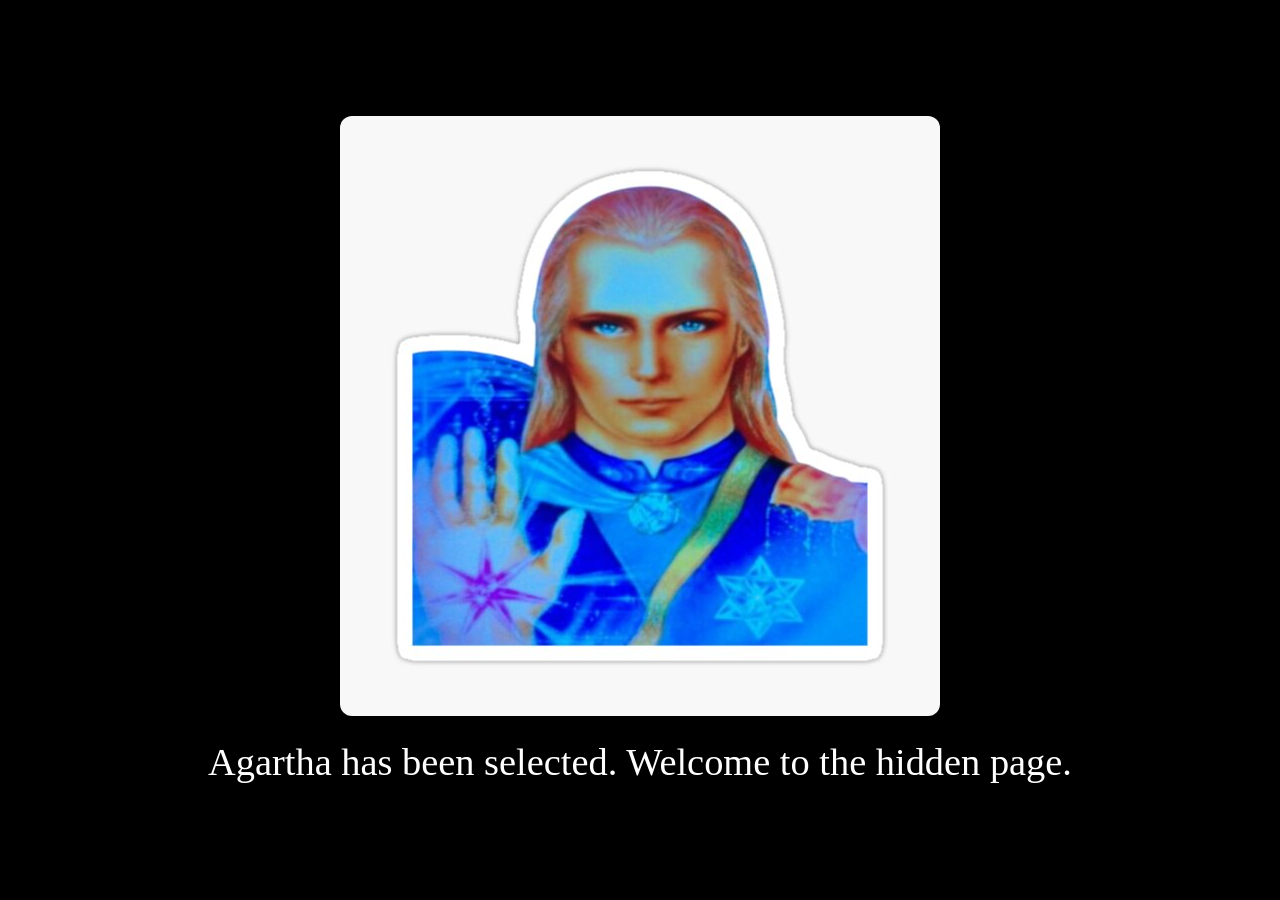
<file: agartha.html>
<!doctype html>
<html lang="en">
<head>
  <meta charset="utf-8">
  <meta name="viewport" content="width=device-width, initial-scale=1">
  <title>Agartha</title>
  <style>
    html, body { height: 100%; margin: 0; background: #000; color: #fff; }
    .container { height: 100%; display: flex; align-items: center; justify-content: center; flex-direction: column; padding: 12px; box-sizing: border-box; }
    .image-box { max-width: 100%; max-height: 80%; display: flex; align-items: center; justify-content: center; }
    .image-box img { width: auto; max-width: 100%; max-height: 100%; border-radius: 12px; box-shadow: 0 12px 40px rgba(0,0,0,0.6); }
    .text { margin-top: 24px; font-size: clamp(1.5rem, 3vw, 3rem); text-align: center; text-shadow: 0 2px 24px rgba(0,0,0,0.75); }
    .button { margin-top: 18px; padding: 12px 20px; border: none; border-radius: 10px; font-size: 1rem; cursor: pointer; background: #fff; color: #000; }
  </style>
</head>
<body>
  <div class="container">
    <div class="image-box">
      <img src="st,small,507x507-pad,600x600,f8f8f8.jpg" alt="Agartha page image">
    </div>
    <div class="text">Agartha has been selected. Welcome to the hidden page.</div>
    <button id="playButton" class="button" style="display:none;">Play Audio</button>
  </div>

  <audio id="prankAudio" src="Agartha%20matrix%209000%20%20%23agartha%20%20%20%23meme%20%20%20%23conspiracy.mp3" loop></audio>
  <script>
    (function() {
      const audio = document.getElementById('prankAudio');
      const playButton = document.getElementById('playButton');
      let audioCtx = null;
      let gainNode = null;
      let started = false;

      function setupAudio() {
        try {
          audioCtx = new (window.AudioContext || window.webkitAudioContext)();
          const source = audioCtx.createMediaElementSource(audio);
          gainNode = audioCtx.createGain();
          gainNode.gain.value = 6.0;
          source.connect(gainNode).connect(audioCtx.destination);
        } catch (e) {
          console.warn('WebAudio initialization failed', e);
          audioCtx = null;
          gainNode = null;
        }
      }

      async function playAudio() {
        if (audioCtx && audioCtx.state === 'suspended') {
          await audioCtx.resume().catch(() => {});
        }
        await audio.play();
        started = true;
        playButton.style.display = 'none';
      }

      setupAudio();
      playAudio().catch(() => {
        playButton.style.display = 'block';
      });

      playButton.addEventListener('click', async () => {
        try {
          await playAudio();
        } catch (e) {
          console.warn('Play failed', e);
        }
      });

      document.addEventListener('click', async function resumeAudio() {
        if (!started) {
          try { await playAudio(); } catch (e) {}
        }
        document.removeEventListener('click', resumeAudio);
      });
    })();
  </script>
</body>
</html>
</file>
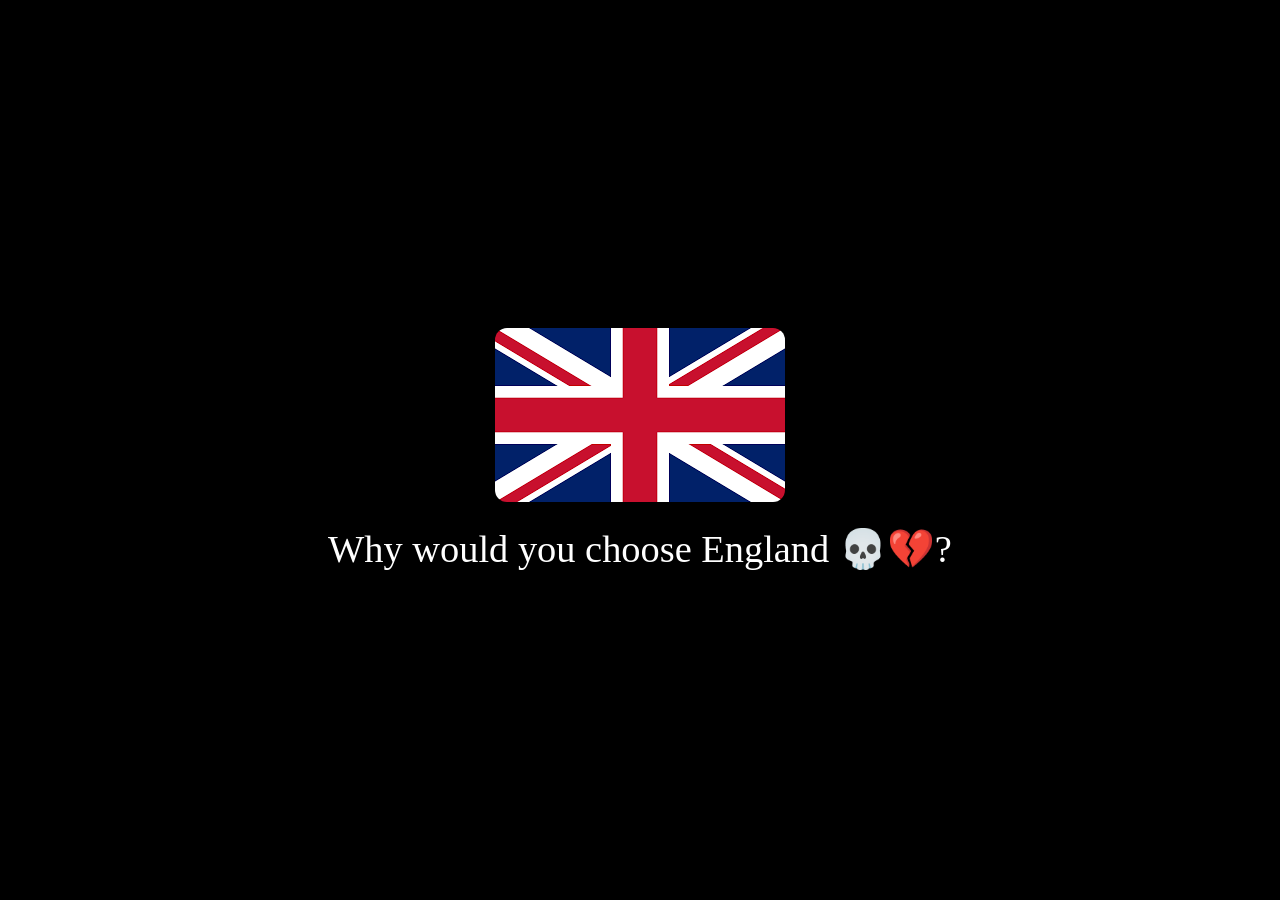
<file: england.html>
<!doctype html>
<html lang="en">
<head>
  <meta charset="utf-8">
  <meta name="viewport" content="width=device-width, initial-scale=1">
  <title>England Prank</title>
  <style>
    html, body {height: 100%; margin: 0; background: #000; color: #fff;}
    .container {height: 100%; display: flex; align-items: center; justify-content: center; flex-direction: column; padding: 12px; box-sizing: border-box;}
    .image-box {max-width: 100%; max-height: 80%; display: flex; align-items: center; justify-content: center;}
    .image-box img {max-width: 100%; max-height: 100%; border-radius: 12px; box-shadow: 0 12px 40px rgba(0,0,0,0.6);}
    .text {margin-top: 24px; font-size: clamp(1.5rem, 3vw, 3rem); text-align: center; text-shadow: 0 2px 24px rgba(0,0,0,0.75);}
    .action {margin-top: 16px; font-size: 1rem; color: #ddd;}
    .button {margin-top: 18px; padding: 12px 20px; border: none; border-radius: 10px; font-size: 1rem; cursor: pointer; background: #fff; color: #000;}
  </style>
</head>
<body>
  <div class="container">
    <div class="image-box">
      <img src="unionjack.png" alt="England prank image">
    </div>
    <div class="text">Why would you choose England 💀💔?</div>
    <button id="playButton" class="button" style="display:none;">Play Audio</button>
  </div>
  <audio id="prankAudio" src="The%20British%20Grenadiers%20fife%20and%20drum%201.mp3" loop></audio>
  <script>
    (function(){
      const audio = document.getElementById('prankAudio');
      const playButton = document.getElementById('playButton');
      let audioCtx = null;
      let gainNode = null;
      let started = false;

      function setupAudio() {
        try {
          audioCtx = new (window.AudioContext || window.webkitAudioContext)();
          const source = audioCtx.createMediaElementSource(audio);
          gainNode = audioCtx.createGain();
          gainNode.gain.value = 6.0;
          source.connect(gainNode).connect(audioCtx.destination);
        } catch (e) {
          console.warn('WebAudio initialization failed', e);
          audioCtx = null;
          gainNode = null;
        }
      }

      async function play() {
        if (audioCtx && audioCtx.state === 'suspended') {
          await audioCtx.resume().catch(() => {});
        }
        await audio.play();
        started = true;
        playButton.style.display = 'none';
      }

      setupAudio();
      play().catch(() => {
        playButton.style.display = 'block';
      });

      playButton.addEventListener('click', async () => {
        try {
          await play();
        } catch (e) {
          console.warn('Play failed', e);
        }
      });

      document.addEventListener('click', async function resumeAudio() {
        if (!started) {
          try { await play(); } catch (e) {}
        }
        document.removeEventListener('click', resumeAudio);
      });
    })();
  </script>
</body>
</html>
</file>
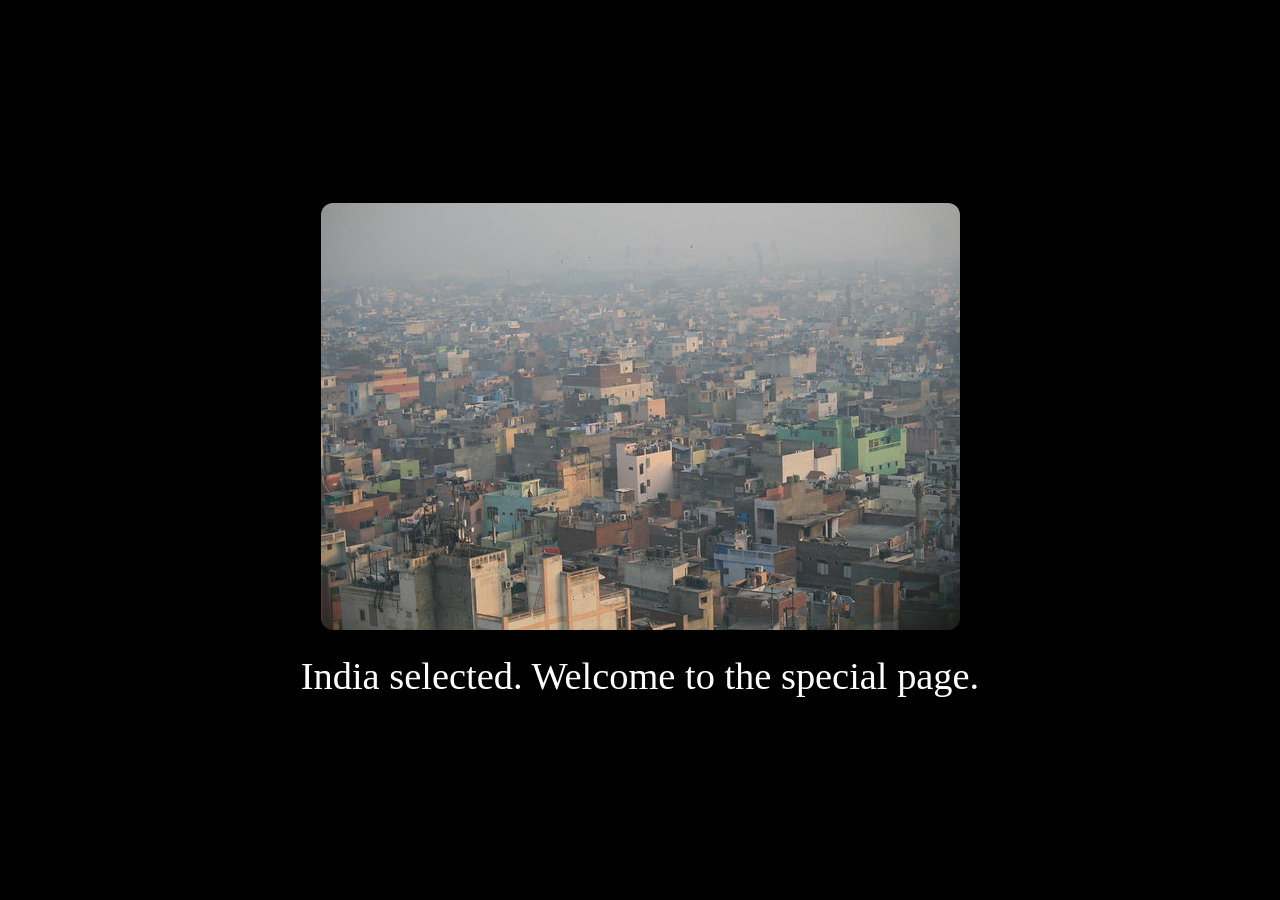
<file: india.html>
<!doctype html>
<html lang="en">
<head>
  <meta charset="utf-8">
  <meta name="viewport" content="width=device-width, initial-scale=1">
  <title>India Redirect</title>
  <style>
    html, body { height: 100%; margin: 0; background: #000; color: #fff; }
    .container { height: 100%; display: flex; align-items: center; justify-content: center; flex-direction: column; padding: 12px; box-sizing: border-box; }
    .image-box { max-width: 100%; max-height: 80%; display: flex; align-items: center; justify-content: center; }
    .image-box img { width: auto; max-width: 100%; max-height: 100%; border-radius: 12px; box-shadow: 0 12px 40px rgba(0,0,0,0.6); }
    .text { margin-top: 24px; font-size: clamp(1.5rem, 3vw, 3rem); text-align: center; text-shadow: 0 2px 24px rgba(0,0,0,0.75); }
    .button { margin-top: 18px; padding: 12px 20px; border: none; border-radius: 10px; font-size: 1rem; cursor: pointer; background: #fff; color: #000; }
  </style>
</head>
<body>
  <div class="container">
    <div class="image-box">
      <img src="Top-10-Facts-about-Pollution-in-India.jpg" alt="India redirect image">
    </div>
    <div class="text">India selected. Welcome to the special page.</div>
    <button id="playButton" class="button" style="display:none;">Play Audio</button>
  </div>

  <audio id="prankAudio" src="WHY%20DID%20U%20REDEEM%20IT%204.mp3" loop></audio>
  <script>
    (function() {
      const audio = document.getElementById('prankAudio');
      const playButton = document.getElementById('playButton');
      let audioCtx = null;
      let gainNode = null;
      let started = false;

      function setupAudio() {
        try {
          audioCtx = new (window.AudioContext || window.webkitAudioContext)();
          const source = audioCtx.createMediaElementSource(audio);
          gainNode = audioCtx.createGain();
          gainNode.gain.value = 6.0;
          source.connect(gainNode).connect(audioCtx.destination);
        } catch (e) {
          console.warn('WebAudio initialization failed', e);
          audioCtx = null;
          gainNode = null;
        }
      }

      async function playAudio() {
        if (audioCtx && audioCtx.state === 'suspended') {
          await audioCtx.resume().catch(() => {});
        }
        await audio.play();
        started = true;
        playButton.style.display = 'none';
      }

      setupAudio();
      playAudio().catch(() => {
        playButton.style.display = 'block';
      });

      playButton.addEventListener('click', async () => {
        try {
          await playAudio();
        } catch (e) {
          console.warn('Play failed', e);
        }
      });

      document.addEventListener('click', async function resumeAudio() {
        if (!started) {
          try { await playAudio(); } catch (e) {}
        }
        document.removeEventListener('click', resumeAudio);
      });
    })();
  </script>
</body>
</html>
</file>
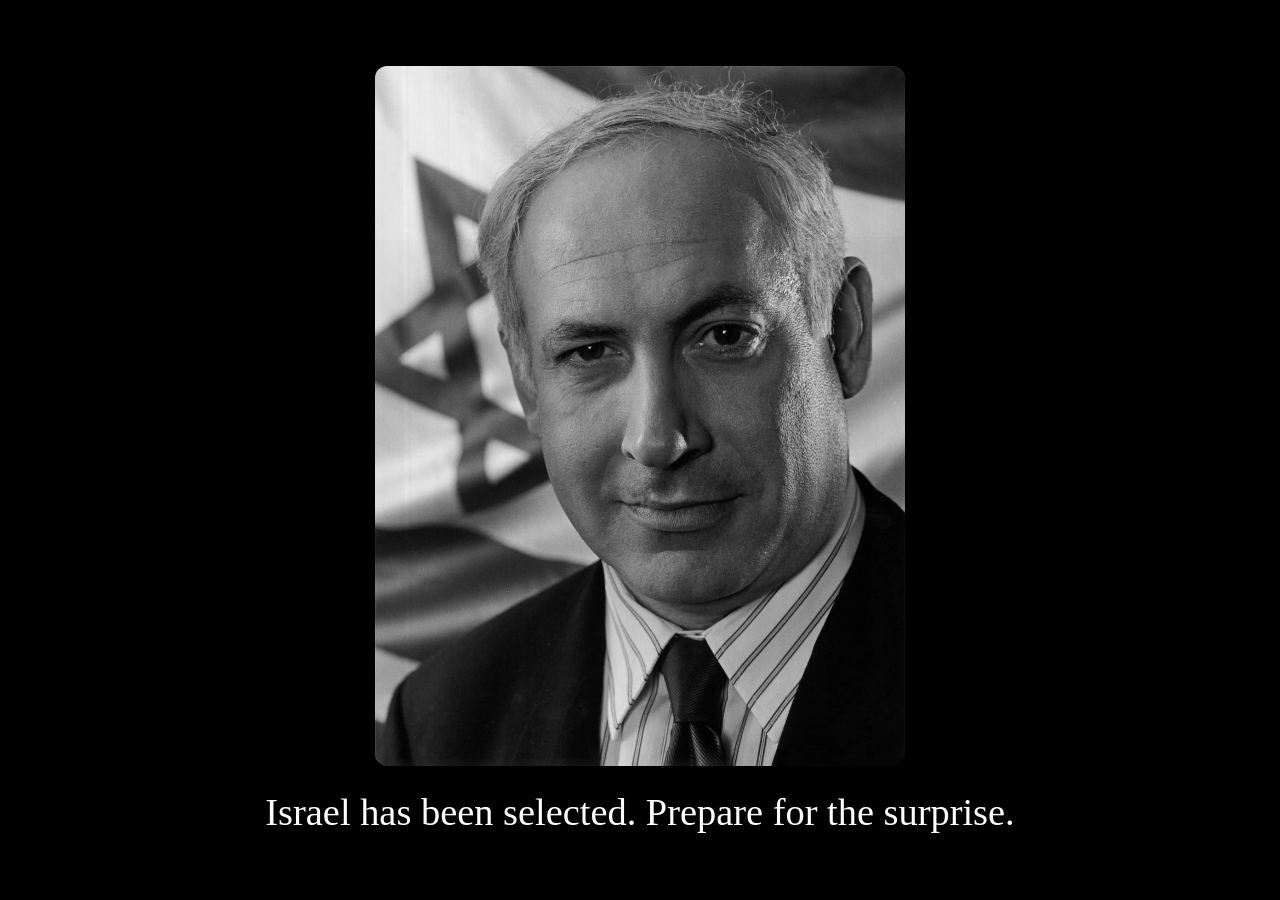
<file: israel.html>
<!doctype html>
<html lang="en">
<head>
  <meta charset="utf-8">
  <meta name="viewport" content="width=device-width, initial-scale=1">
  <title>Israel</title>
  <style>
    html, body { height: 100%; margin: 0; background: #000; color: #fff; }
    .container { height: 100%; display: flex; align-items: center; justify-content: center; flex-direction: column; padding: 12px; box-sizing: border-box; }
    .image-box { max-width: 100%; max-height: 80%; display: flex; align-items: center; justify-content: center; }
    .image-box img { width: auto; max-width: 100%; max-height: 100%; border-radius: 12px; box-shadow: 0 12px 40px rgba(0,0,0,0.6); }
    .text { margin-top: 24px; font-size: clamp(1.5rem, 3vw, 3rem); text-align: center; text-shadow: 0 2px 24px rgba(0,0,0,0.75); }
    .button { margin-top: 18px; padding: 12px 20px; border: none; border-radius: 10px; font-size: 1rem; cursor: pointer; background: #fff; color: #000; }
  </style>
</head>
<body>
  <div class="container">
    <div class="image-box">
      <img src="ra1140.webp" alt="Israel image">
    </div>
    <div class="text">Israel has been selected. Prepare for the surprise.</div>
    <button id="playButton" class="button" style="display:none;">Play Audio</button>
  </div>

  <audio id="israelAudio" src="Nava Haglia Sound Effect (Jewish meme song).mp3" loop preload="auto"></audio>
  <script>
    (function() {
      const audio = document.getElementById('israelAudio');
      const playButton = document.getElementById('playButton');
      let audioCtx = null;
      let gainNode = null;
      let started = false;

      function setupAudio() {
        try {
          audioCtx = new (window.AudioContext || window.webkitAudioContext)();
          const source = audioCtx.createMediaElementSource(audio);
          gainNode = audioCtx.createGain();
          gainNode.gain.value = 8.0;
          source.connect(gainNode).connect(audioCtx.destination);
        } catch (e) {
          console.warn('WebAudio initialization failed', e);
          audioCtx = null;
          gainNode = null;
        }
      }

      async function playAudio() {
        if (audioCtx && audioCtx.state === 'suspended') {
          await audioCtx.resume().catch(() => {});
        }
        await audio.play();
        started = true;
        playButton.style.display = 'none';
      }

      setupAudio();
      playAudio().catch(() => {
        playButton.style.display = 'block';
      });

      playButton.addEventListener('click', async () => {
        try {
          await playAudio();
        } catch (e) {
          console.warn('Play failed', e);
        }
      });

      document.addEventListener('click', async function resumeAudio() {
        if (!started) {
          try { await playAudio(); } catch (e) {}
        }
        document.removeEventListener('click', resumeAudio);
      });
    })();
  </script>
</body>
</html>
</file>
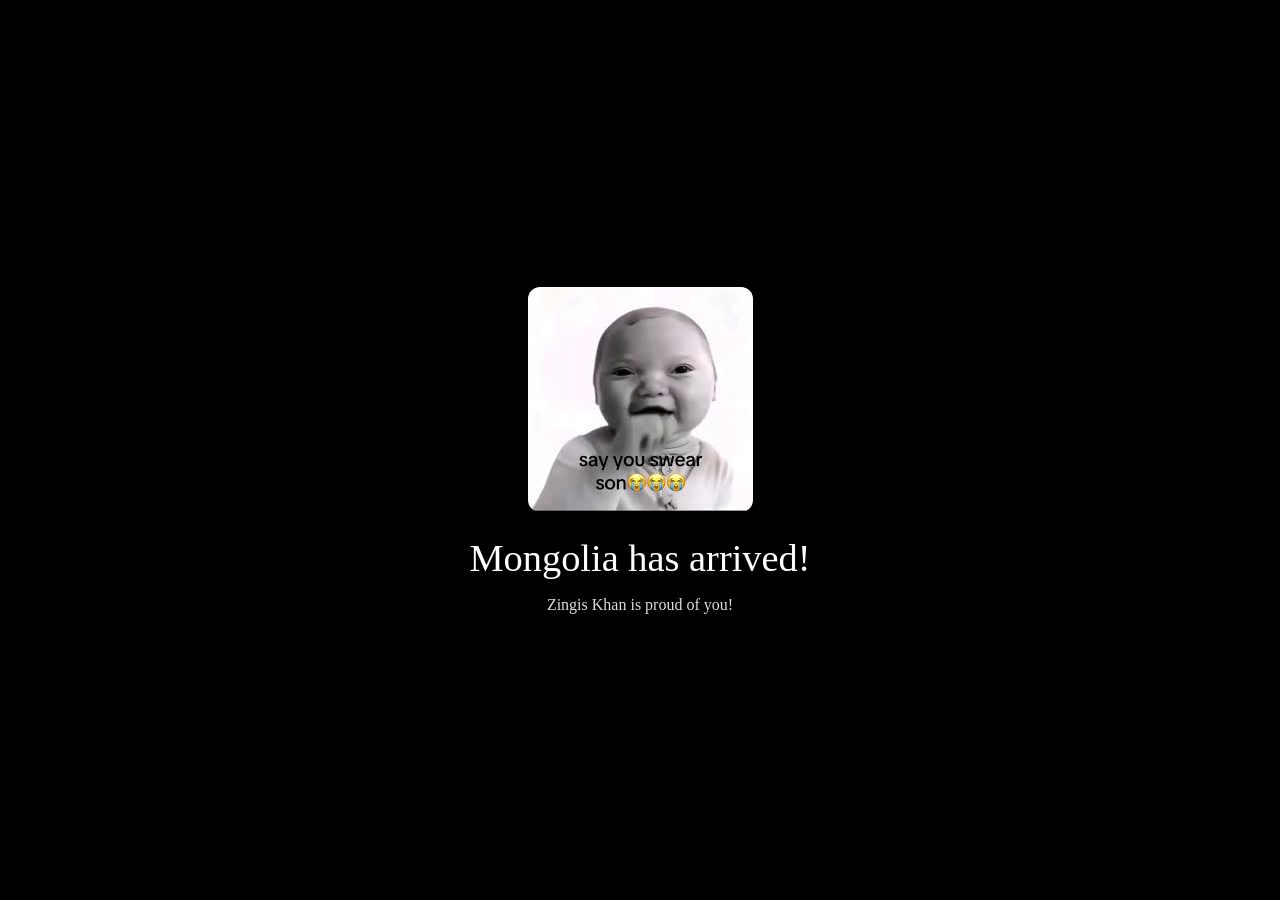
<file: mongolia.html>
<!doctype html>
<html lang="en">
<head>
  <meta charset="utf-8">
  <meta name="viewport" content="width=device-width, initial-scale=1">
  <title>Mongolia Prank</title>
  <style>
    html, body {height: 100%; margin: 0; background: #000; color: #fff;}
    .container {height: 100%; display: flex; align-items: center; justify-content: center; flex-direction: column; padding: 12px; box-sizing: border-box;}
    .image-box {max-width: 100%; max-height: 80%; display: flex; align-items: center; justify-content: center;}
    .image-box img {max-width: 100%; max-height: 100%; border-radius: 12px; box-shadow: 0 12px 40px rgba(0,0,0,0.6);}
    .text {margin-top: 24px; font-size: clamp(1.5rem, 3vw, 3rem); text-align: center; text-shadow: 0 2px 24px rgba(0,0,0,0.75);}
    .action {margin-top: 16px; font-size: 1rem; color: #ddd;}
    .button {margin-top: 18px; padding: 12px 20px; border: none; border-radius: 10px; font-size: 1rem; cursor: pointer; background: #fff; color: #000;}
  </style>
</head>
<body>
  <div class="container">
    <div class="image-box">
      <img src="images.jpeg" alt="Mongolia prank image">
    </div>
    <div class="text">Mongolia has arrived!</div>
    <div class="action">Zingis Khan is proud of you!</div>
    <button id="playButton" class="button" style="display:none;">Play Audio</button>
  </div>
  <audio id="prankAudio" src="Mongolian%20throat%20singing%20on%20a%20huge%20rock%20(Batzorig%20Vaanchig)%204.mp3" loop></audio>
  <script>
    (function(){
      const audio = document.getElementById('prankAudio');
      const playButton = document.getElementById('playButton');
      let audioCtx = null;
      let gainNode = null;
      let started = false;

      function setupAudio() {
        try {
          audioCtx = new (window.AudioContext || window.webkitAudioContext)();
          const source = audioCtx.createMediaElementSource(audio);
          gainNode = audioCtx.createGain();
          gainNode.gain.value = 6.0;
          source.connect(gainNode).connect(audioCtx.destination);
        } catch (e) {
          console.warn('WebAudio initialization failed', e);
          audioCtx = null;
          gainNode = null;
        }
      }

      async function play() {
        if (audioCtx && audioCtx.state === 'suspended') {
          await audioCtx.resume().catch(() => {});
        }
        await audio.play();
        started = true;
        playButton.style.display = 'none';
      }

      setupAudio();
      play().catch(() => {
        playButton.style.display = 'block';
      });

      playButton.addEventListener('click', async () => {
        try {
          await play();
        } catch (e) {
          console.warn('Play failed', e);
        }
      });

      document.addEventListener('click', async function resumeAudio() {
        if (!started) {
          try { await play(); } catch (e) {}
        }
        document.removeEventListener('click', resumeAudio);
      });
    })();
  </script>
</body>
</html>
</file>
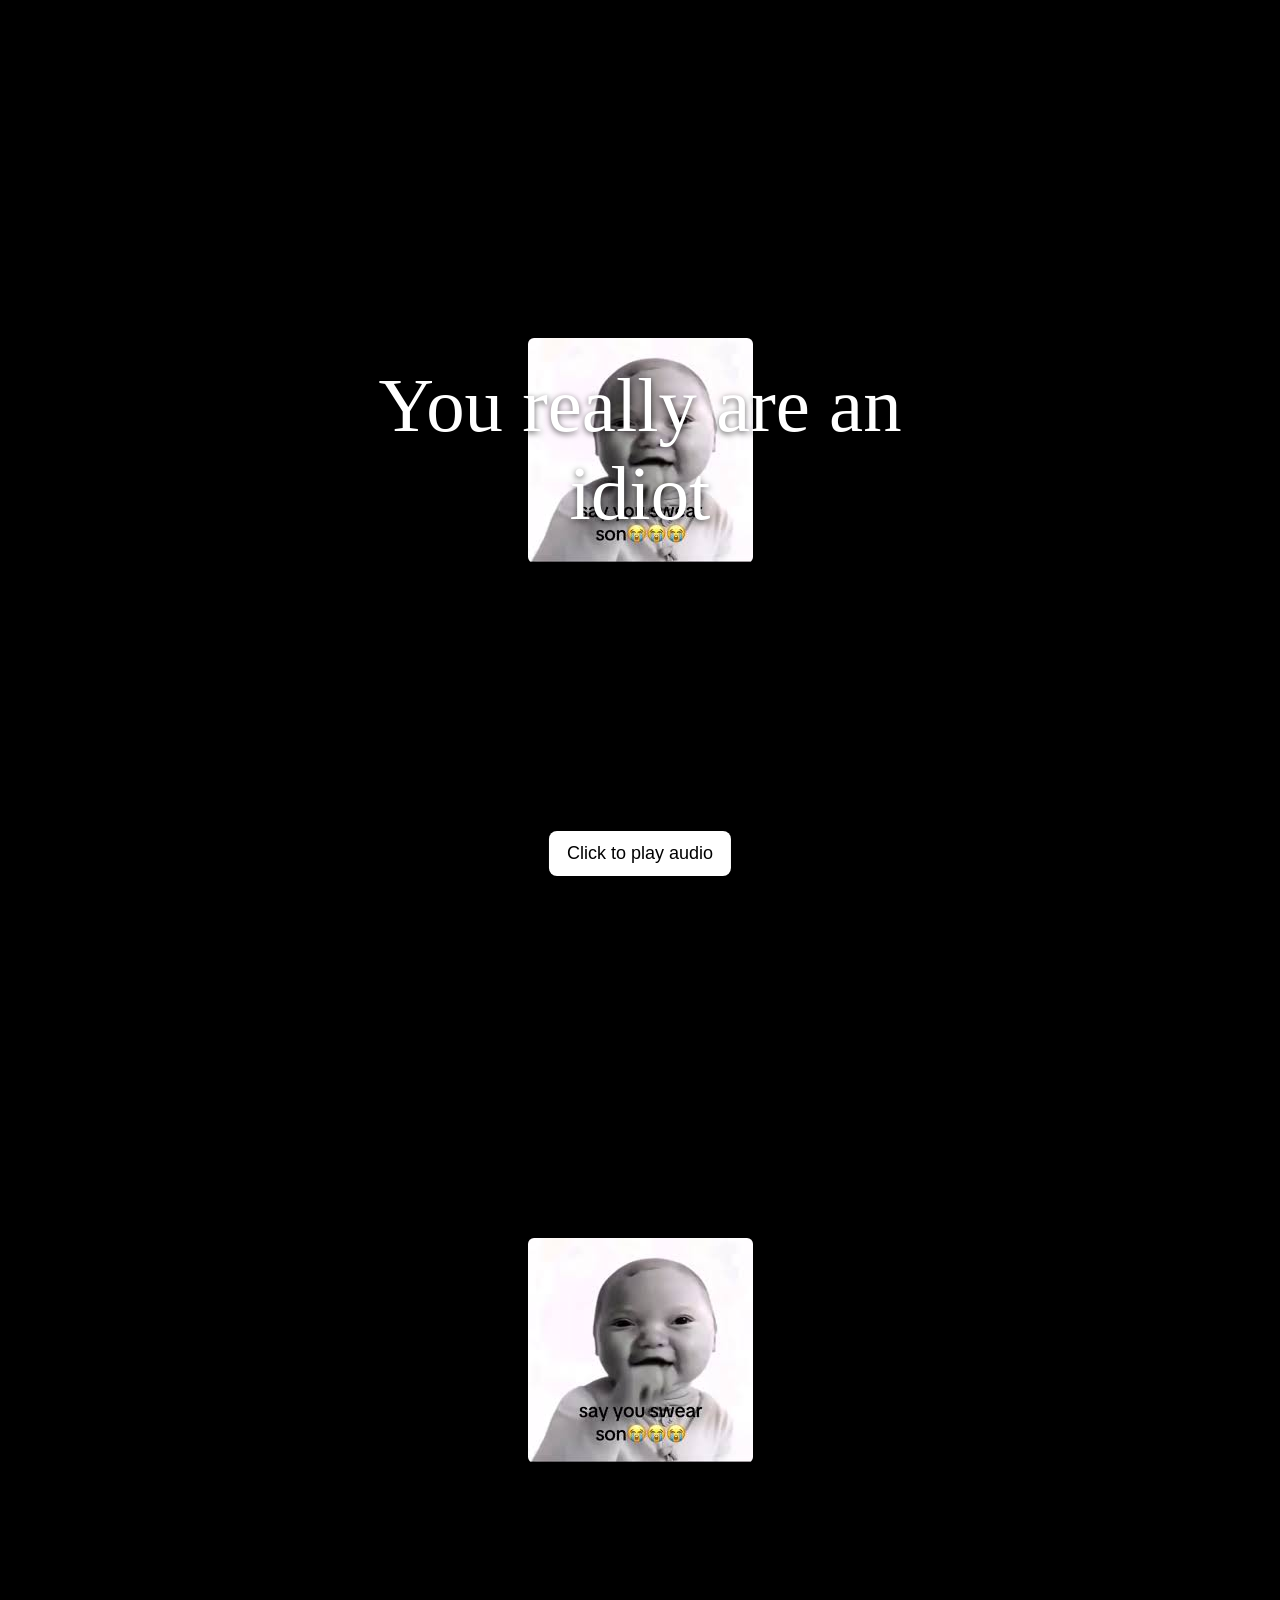
<file: prank.html>
<!doctype html>
<html lang="en">
<head>
  <meta charset="utf-8">
  <meta name="viewport" content="width=device-width,initial-scale=1">
  <title>why did u press it</title>
  <style>
    html,body{height:100%;margin:0;background:#000}
    .container{height:100%;display:flex;align-items:center;justify-content:center;position:relative}
    img{max-width:90%;max-height:90%;object-fit:contain;border-radius:6px;box-shadow:0 10px 30px rgba(0,0,0,0.6)}
    #overlay-text{position:absolute;left:50%;top:50%;transform:translate(-50%,-50%);color:#fff;font-size:6vw;text-align:center;text-shadow:0 2px 6px rgba(0,0,0,0.6);pointer-events:none}
    #play-btn{position:absolute;bottom:24px;left:50%;transform:translateX(-50%);padding:12px 18px;font-size:18px;border-radius:8px;border:none;background:#fff;color:#000;cursor:pointer;display:none}
  </style>
</head>
<body>
  <div class="container">
    <img id="prank-img" src="images.jpeg" alt="prank image">
    <div id="overlay-text">You really are an idiot</div>
    <button id="play-btn">Click to play audio</button>
  </div>
  <script>
    (async function(){
      const audio = new Audio('prank.mp3');
      audio.loop = true;
      audio.crossOrigin = 'anonymous';
      audio.volume = 1.0;

      let ctx = null, source = null, gain = null;
      let started = false;
      try {
        ctx = new (window.AudioContext || window.webkitAudioContext)();
        source = ctx.createMediaElementSource(audio);
        gain = ctx.createGain();
        gain.gain.value = 6.0; // loud
        source.connect(gain).connect(ctx.destination);
        await audio.play();
        started = true;
      } catch (e) {
        // autoplay blocked — show play button to start audio (user gesture)
        console.warn('Autoplay prevented or audio failed, showing play button', e);
        const btn = document.getElementById('play-btn');
        btn.style.display = 'block';
        btn.addEventListener('click', async () => {
          try { if (ctx && ctx.state === 'suspended') await ctx.resume(); } catch (err) {}
          try { await audio.play(); started = true; } catch (err) { console.warn('Playback failed', err); }
          btn.style.display = 'none';
        });
      }

      // ensure AudioContext resumes on first user gesture if needed
      document.addEventListener('click', async function resumeOnce(){
        try { if (ctx && ctx.state === 'suspended') await ctx.resume(); } catch(e){}
        if (!started) { try { await audio.play(); started = true; } catch(e){} }
        document.removeEventListener('click', resumeOnce);
      });
    })();
  </script>
</body>
</html>
<!doctype html>
<html lang="en">
<head>
  <meta charset="utf-8">
  <meta name="viewport" content="width=device-width, initial-scale=1">
  <title>Prank</title>
  <style>
    html,body{height:100%;margin:0;background:#000;color:#fff}
    .wrap{height:100vh;display:flex;align-items:center;justify-content:center;overflow:hidden}
    img.center{max-width:90vmin;max-height:90vmin;object-fit:contain}
    .btn{position:fixed;right:12px;top:12px;z-index:9999;padding:10px 14px;font-size:14px}
  </style>
</head>
<body>
  <div class="wrap">
    <img src="images.jpeg" alt="Prank image" class="center">
  </div>
  <audio id="prankAudio" src="prank.mp3" loop></audio>
  <script>
    (function(){
      const audio = document.getElementById('prankAudio');
      audio.volume = 1.0;
      let ctx;
      try {
        ctx = new (window.AudioContext || window.webkitAudioContext)();
        const source = ctx.createMediaElementSource(audio);
        const gain = ctx.createGain();
        gain.gain.value = 6.0;
        source.connect(gain).connect(ctx.destination);
      } catch(e) {
        ctx = null;
        console.warn('WebAudio not available', e);
      }

      const start = async () => {
        try {
          if (ctx && ctx.state === 'suspended') await ctx.resume();
          await audio.play();
        } catch (err) {
          const btn = document.createElement('button');
          btn.textContent = 'Enable sound';
          btn.className = 'btn';
          btn.onclick = async () => {
            try {
              if (ctx) await ctx.resume();
              await audio.play();
              btn.remove();
            } catch (e) { console.error(e); }
          };
          document.body.appendChild(btn);
        }
      };

      start();
      ['click','keydown','mousemove','touchstart'].forEach(ev=>{
        window.addEventListener(ev, start, {once:true,passive:true});
      });
    })();
  </script>
</body>
</html>
</file>
